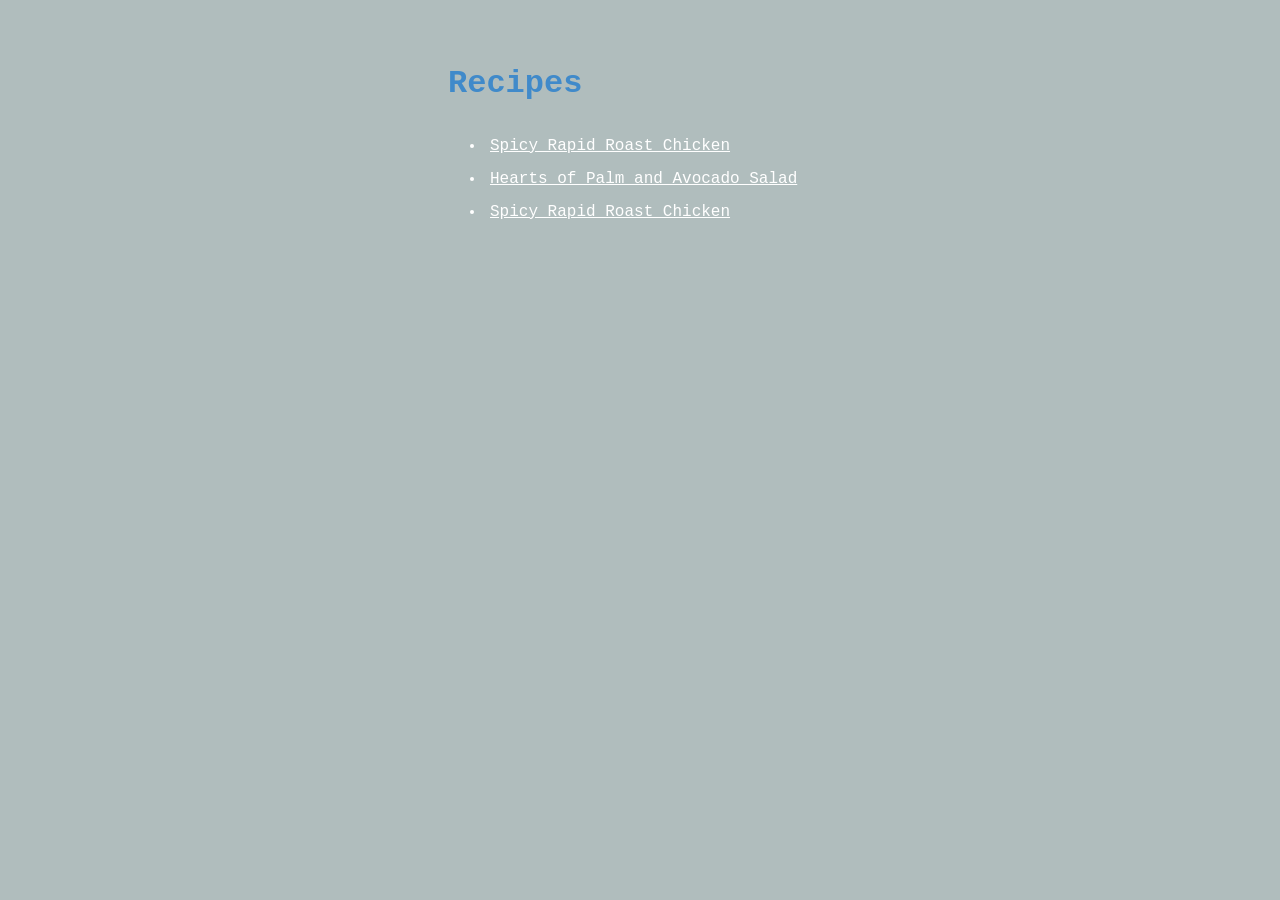
<file: index.html>
<!DOCTYPE html>
<html lan="en">
    <head>
        <meta sarchet="UTF-8">
        <link rel="stylesheet" href="style.css">
        <title>Recipes Web</title>
    </head>
    <body>
        <div class="container">
            <h1 class="title"><strong>Recipes</strong></h1>
            <ul>
                <li class="dot"><a class="anchor" href="recipe/Chicken.html">Spicy Rapid Roast Chicken</a></li>
                <li class="dot"><a class="anchor" href="recipe/salad.html">Hearts of Palm and Avocado Salad</a></li>
                <li class="dot"><a class="anchor" href="recipe/lasagna.html">Spicy Rapid Roast Chicken</a></li>
            </ul>  
        </div>
        
    </body>
</html>
</file>
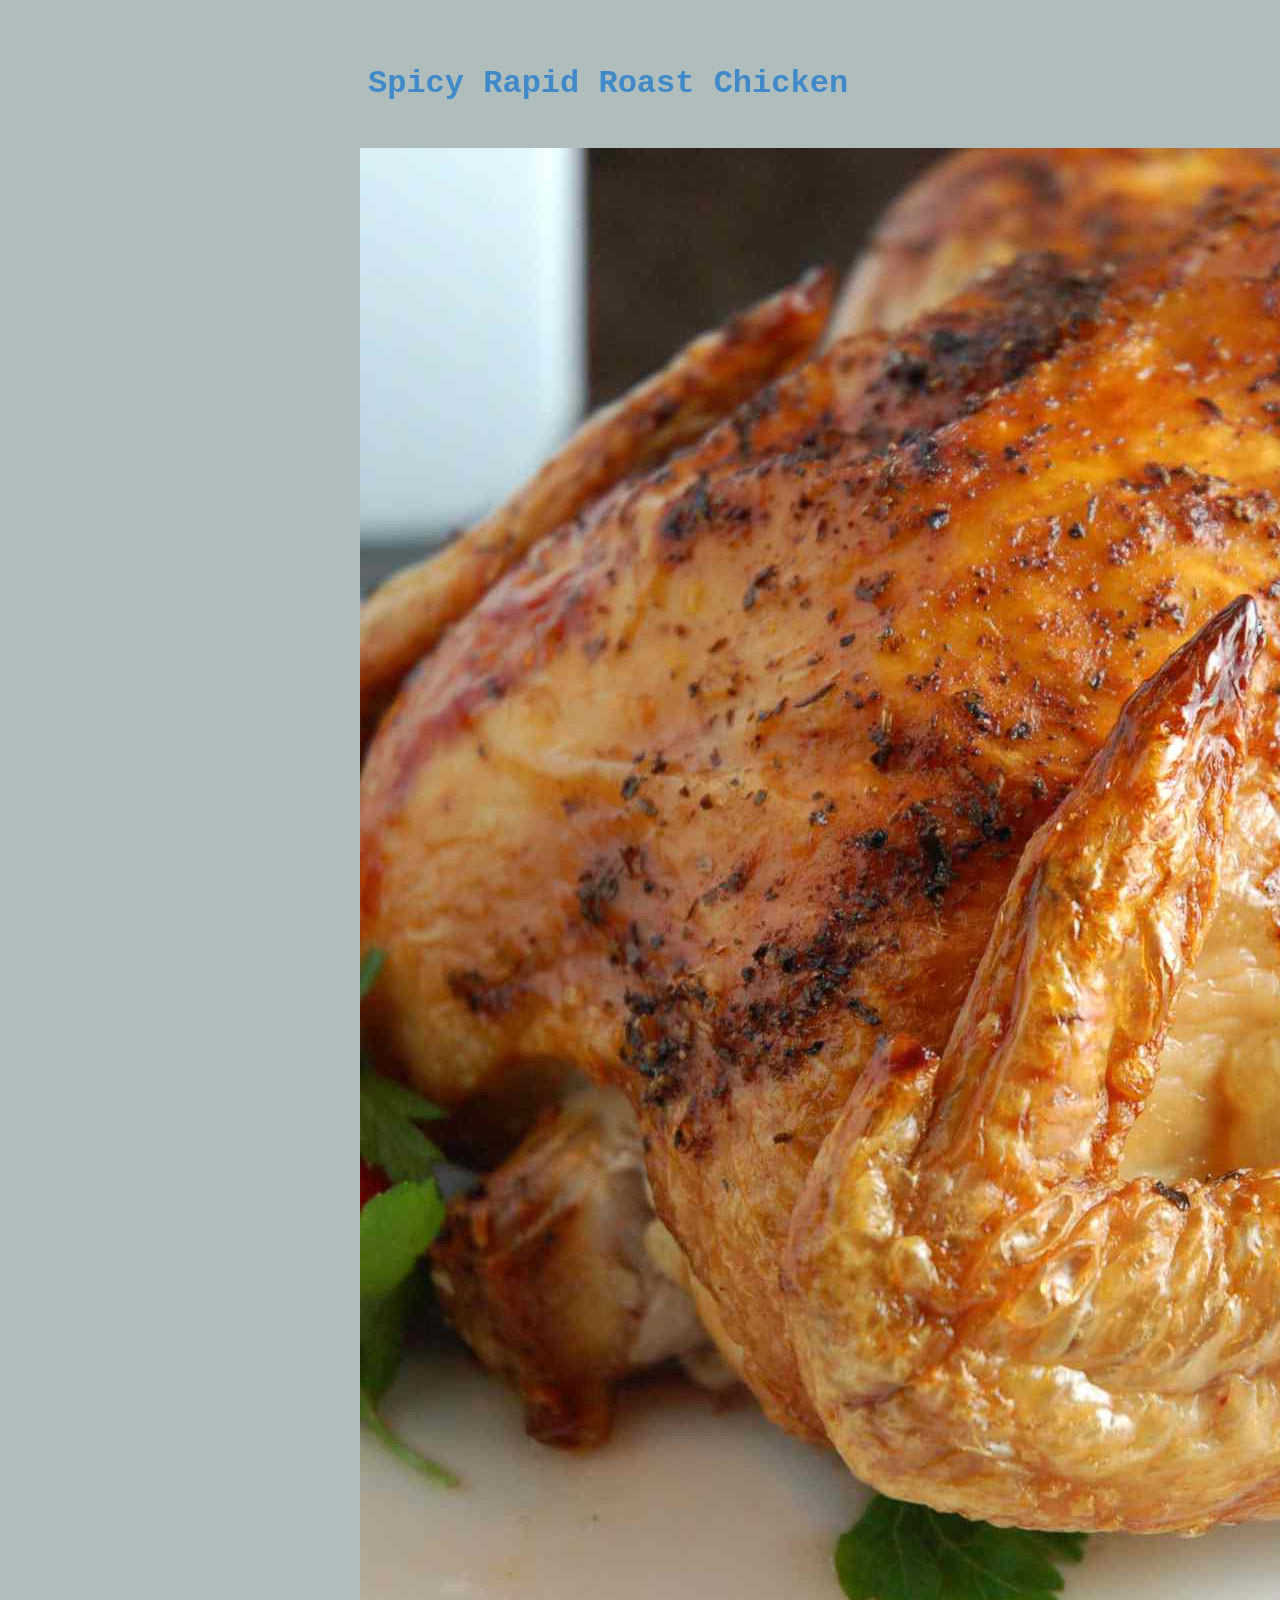
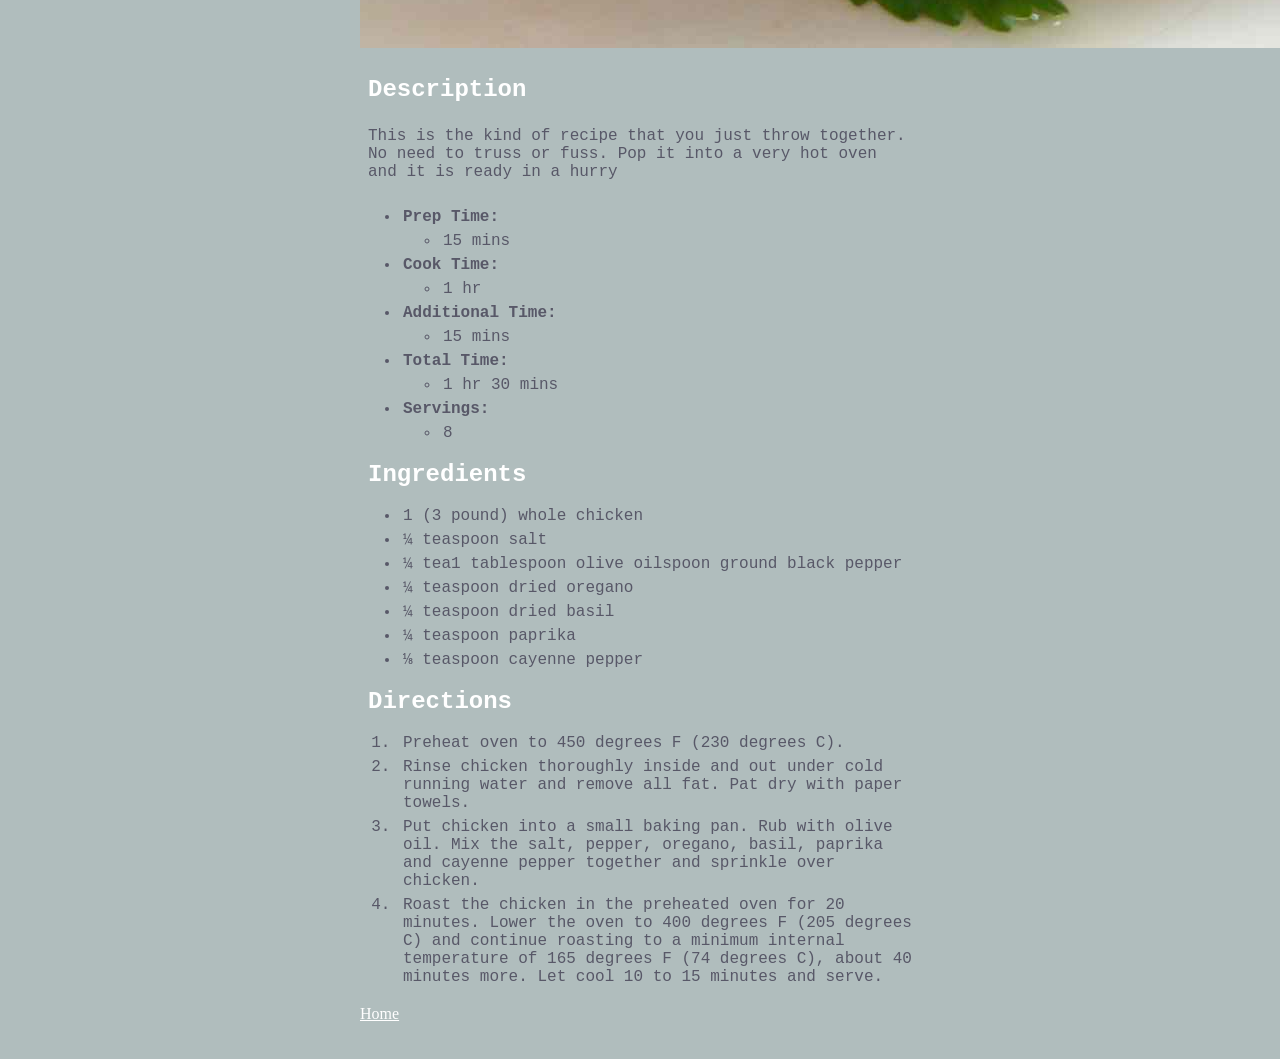
<file: recipe/Chicken.html>
<!DOCTYPE html>
<html lan="en">
    <head>
        <meta sarchet="UTF-8">
        <link rel="stylesheet" href="../style.css">
        <title>Spicy Rapid Roast Chicken</title>
    </head>
    <body>
        <h1 class="title"><strong>Spicy Rapid Roast Chicken</strong></h1>
        <img src="../images/chicken.jpg" alt="chicken" width="300">
        <h2 class="subtitle"><strong>Description</strong></h2>
        <p>This is the kind of recipe that you just throw together. No need to truss or fuss.
         Pop it into a very hot oven and it is ready in a hurry</p>
        <ul>
            <li><strong>Prep Time:</strong></li>
            <ul><li>15 mins</li></ul>
            <li><strong>Cook Time:</strong></li>
            <ul><li>1 hr</li></ul>
            <li><strong>Additional Time:</strong></li>
            <ul><li>15 mins</li></ul>
            <li><strong>Total Time:</strong></li>
            <ul><li>1 hr 30 mins</li></ul>
            <li><strong>Servings:</strong></li>
            <ul><li>8</li></ul>
        </ul>
        <h2 class="subtitle"><strong>Ingredients</strong></h2>
        <ul>
            <li>1 (3 pound) whole chicken</li>
            <li>¼ teaspoon salt</li>
            <li>¼ tea1 tablespoon olive oilspoon ground black pepper</li>
            <li>¼ teaspoon dried oregano</li>
            <li>¼ teaspoon dried basil</li>
            <li>¼ teaspoon paprika</li>
            <li>⅛ teaspoon cayenne pepper</li>
        </ul>

        <h2 class="subtitle"><strong>Directions</strong></h2>
        <ol>
            <li>Preheat oven to 450 degrees F (230 degrees C).</li>
            <li>Rinse chicken thoroughly inside and out under cold running
             water and remove all fat. Pat dry with paper towels.</li>
            <li>Put chicken into a small baking pan. Rub with olive oil. 
            Mix the salt, pepper, oregano, basil, paprika and cayenne pepper together and sprinkle 
            over chicken.</li>
            <li>Roast the chicken in the preheated oven for 20 minutes. Lower 
            the oven to 400 degrees F (205 degrees C) and continue roasting to a minimum internal 
            temperature of 165 degrees F (74 degrees C), about 40 minutes more. Let cool 10 to 15 
            minutes and serve.</li>
        </ol>
        <a class="anchor" href="../index.html">Home</a>
    </body>
</html>
</file>
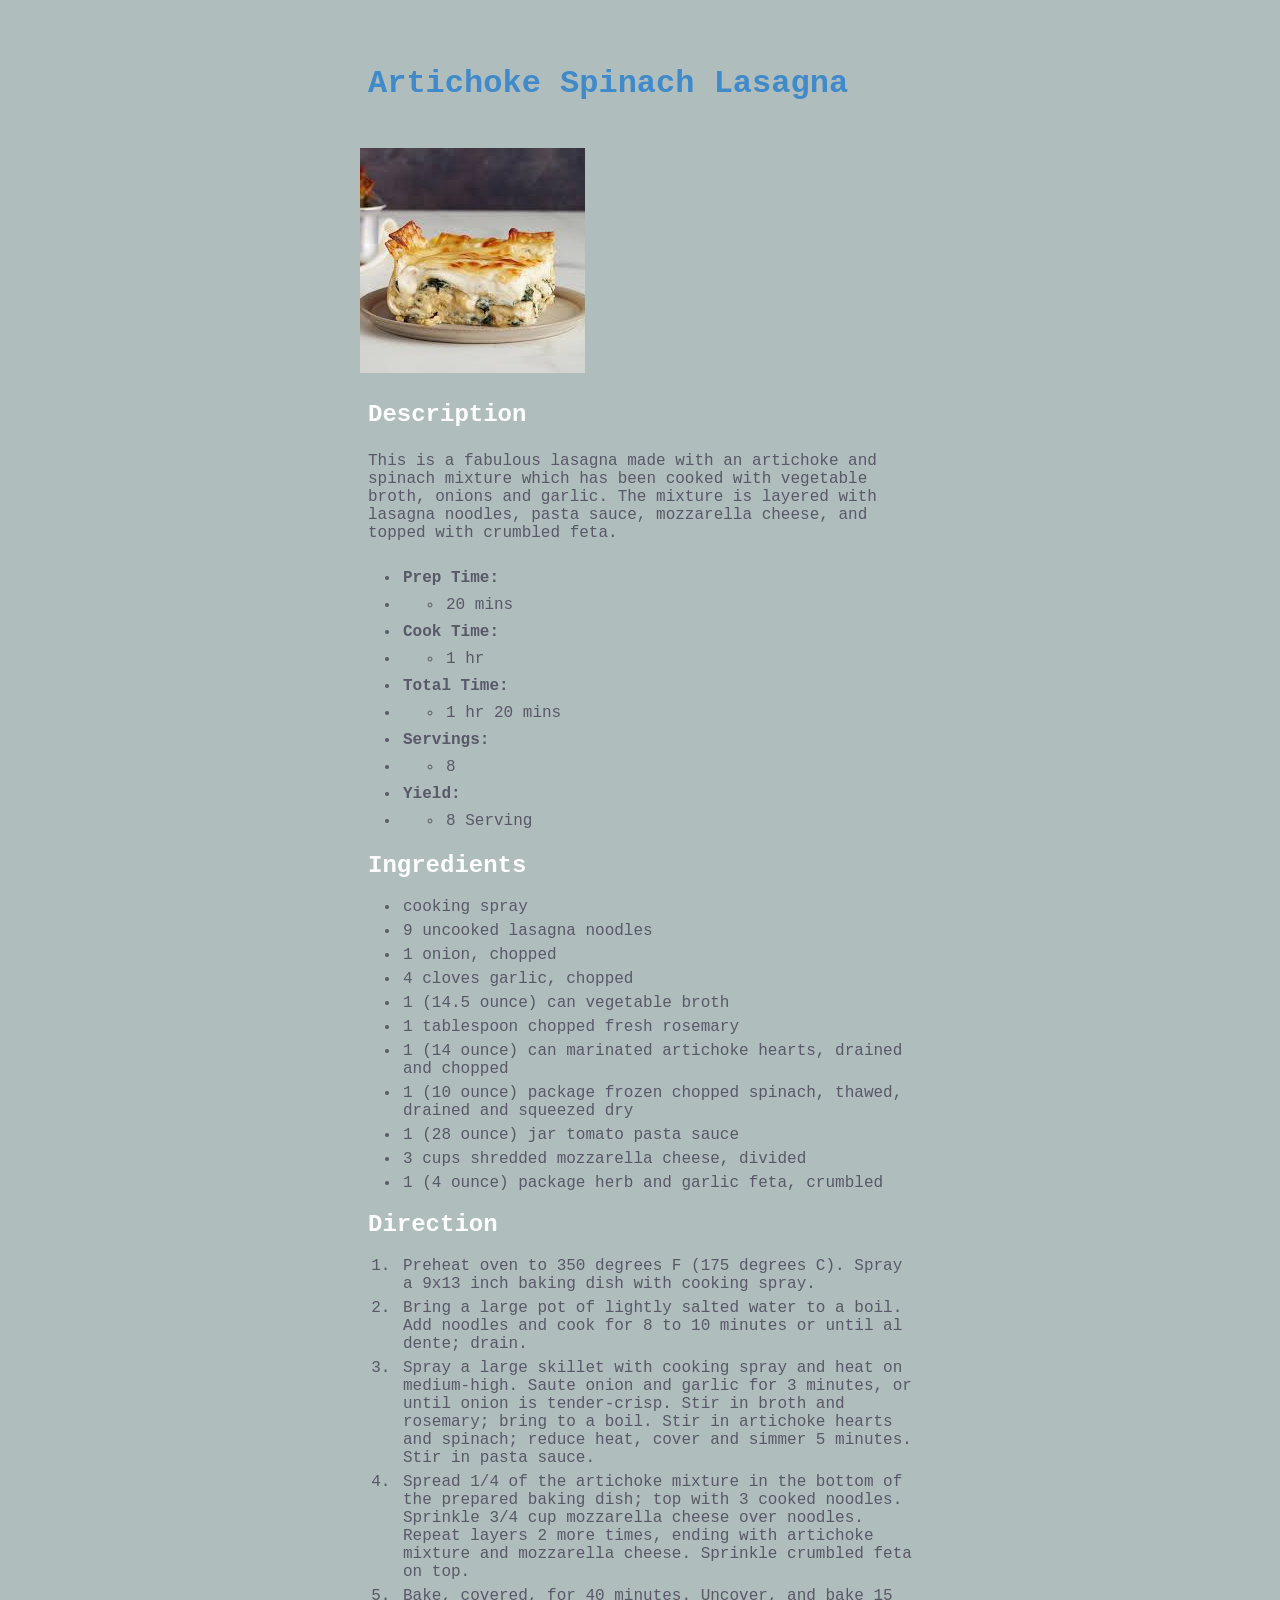
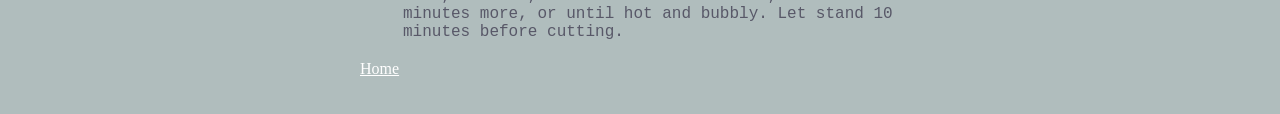
<file: recipe/lasagna.html>
<!DOCTYPE html>
<html lan="en">
    <head>
        <meta sarchet="UTF-8">
        <link rel="stylesheet" href="../style.css">
        <title>Spicy Rapid Roast Chicken</title>
    </head>
    <body>
        <h1 class="title">Artichoke Spinach Lasagna</h1>
        <img src="../images/lasagna.jpg" alt="lasagna" width="300">
        <h2 class="subtitle"><strong>Description</strong></h2>
        <p>This is a fabulous lasagna made with an artichoke and spinach 
        mixture which has been cooked with vegetable broth, onions and garlic. 
        The mixture is layered with lasagna noodles, pasta sauce, mozzarella cheese, 
        and topped with crumbled feta.</p>
        <ul>
            <li><strong>Prep Time:</strong></li>
            <li><ul><li>20 mins</li></ul></li>
            <li><strong>Cook Time:</strong></li>
            <li><ul><li>1 hr</li></ul></li>
            <li><strong>Total Time:</strong></li>
            <li><ul><li>1 hr 20 mins</li></ul></li>
            <li><strong>Servings:</strong></li>
            <li><ul><li>8</li></ul></li>
            <li><strong>Yield:</strong></li>
            <li><ul><li>8 Serving</li></ul></li>
        </ul>
        <h2 class="subtitle"><strong>Ingredients</strong></h2>
        <ul>
            <li>cooking spray</li>
            <li>9 uncooked lasagna noodles</li>
            <li>1 onion, chopped</li>
            <li>4 cloves garlic, chopped</li>
            <li>1 (14.5 ounce) can vegetable broth</li>
            <li>1 tablespoon chopped fresh rosemary</li>
            <li>1 (14 ounce) can marinated artichoke hearts, drained and chopped</li>
            <li>1 (10 ounce) package frozen chopped spinach, thawed, drained and squeezed dry</li>
            <li>1 (28 ounce) jar tomato pasta sauce</li>
            <li>3 cups shredded mozzarella cheese, divided</li>
            <li>1 (4 ounce) package herb and garlic feta, crumbled</li>
        </ul>
        <h2 class="subtitle"><strong>Direction</strong></h2>
        <ol>
            <li>Preheat oven to 350 degrees F (175 degrees C). Spray a 9x13 inch baking dish with cooking 
                spray.</li>
            <li>Bring a large pot of lightly salted water to a boil. Add noodles and cook for 8 to 10 
                minutes or until al dente; drain.</li>
            <li>Spray a large skillet with cooking spray and heat on medium-high. Saute onion and 
                garlic for 3 minutes, or until onion is tender-crisp. Stir in broth and rosemary; 
                bring to a boil. Stir in artichoke hearts and spinach; reduce heat, cover and simmer 
                5 minutes. Stir in pasta sauce.</li>
            <li>Spread 1/4 of the artichoke mixture in the bottom of the prepared baking dish; top 
                with 3 cooked noodles. Sprinkle 3/4 cup mozzarella cheese over noodles. Repeat layers 
                2 more times, ending with artichoke mixture and mozzarella cheese. Sprinkle crumbled 
                feta on top.</li>
            <li>Bake, covered, for 40 minutes. Uncover, and bake 15 minutes more, or until hot and 
                bubbly. Let stand 10 minutes before cutting.</li>
        </ol>
        <a class="anchor" href="../index.html">Home</a>
    </body>
</html>
</file>
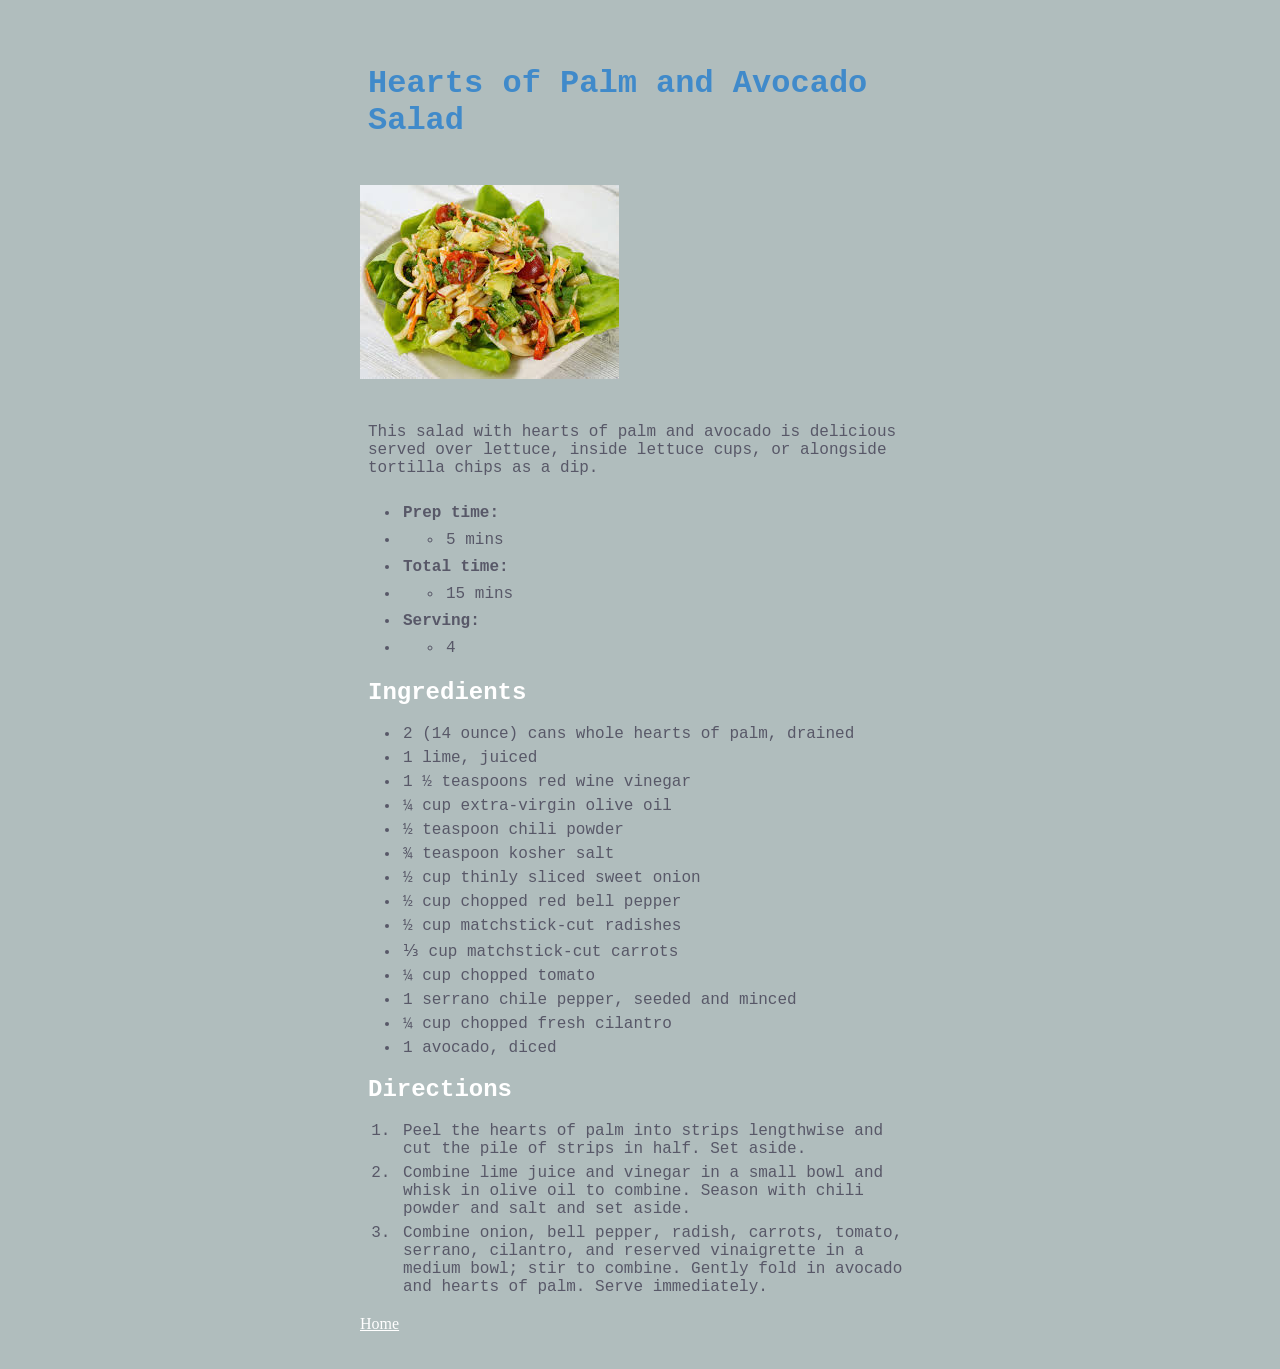
<file: recipe/salad.html>
<!DOCTYPE html>
<html lan="en">
    <head>
        <meta sarchet="UTF-8">
        <link rel="stylesheet" href="../style.css">
        <title>Hearts of Palm and Avocado Salad</title>
    </head>
    <body>
        <h1 class="title">Hearts of Palm and Avocado Salad</h1>
        <img src="../images/salad.jpg" alt="Salad" width="300">
        <p>This salad with hearts of palm and avocado is delicious served over 
        lettuce, inside lettuce cups, or alongside tortilla chips as a dip.</p>
        <ul>
            <li><strong>Prep time:</strong></li>
            <li><ul><li>5 mins</li></ul></li>
            <li><strong>Total time:</strong></li>
            <li><ul><li>15 mins</li></ul></li>
            <li><strong>Serving:</strong></li>
            <li><ul><li>4</li></ul></li>
        </ul>

        <h2 class="subtitle"><strong>Ingredients</strong></h2>
        <ul>
            <li>2 (14 ounce) cans whole hearts of palm, drained</li>
            <li>1 lime, juiced</li>
            <li>1 ½ teaspoons red wine vinegar</li>
            <li>¼ cup extra-virgin olive oil</li>
            <li>½ teaspoon chili powder</li>
            <li>¾ teaspoon kosher salt</li>
            <li>½ cup thinly sliced sweet onion</li>
            <li>½ cup chopped red bell pepper</li>
            <li>½ cup matchstick-cut radishes</li>
            <li>⅓ cup matchstick-cut carrots</li>
            <li>¼ cup chopped tomato</li>
            <li>1 serrano chile pepper, seeded and minced</li>
            <li>¼ cup chopped fresh cilantro</li>
            <li>1 avocado, diced</li>
        </ul>
        <h2 class="subtitle"><strong>Directions</strong></h2>
        <ol>
            <li>Peel the hearts of palm into strips lengthwise and cut the pile of strips in half. Set aside.</li>
            <li>Combine lime juice and vinegar in a small bowl and whisk in olive oil to combine. Season with chili
             powder and salt and set aside.</li>
            <li>Combine onion, bell pepper, radish, carrots, tomato, serrano, cilantro, and reserved vinaigrette in a 
            medium bowl; stir to combine. Gently fold in avocado and hearts of palm. Serve immediately.</li>
        </ol>
        <a class="anchor" href="../index.html">Home</a>
    </body>
</html>
</file>
<file: style.css>
* {
    box-sizing: border-box;
}

body {
    background-color:rgb(176, 189, 189);
    padding: 20px;
    width: 600px;
    margin: 16px auto;
}

.container {
    width: 400px;
    margin: 16px auto;
}

.title {
    font-family:'Courier New', Courier, monospace;
    color:rgb(64, 138, 202);
    padding: 8px;
}

.subtitle {
    color: white;
    font-family:'Courier New', Courier, monospace;
    margin: 8px;
}

p {
    font-family:'Courier New', Courier, monospace;
    color:rgb(88, 88, 104);
    padding: 8px;
}

li{
    font-family:'Courier New', Courier, monospace;
    color:rgb(88, 88, 104);
    padding: 3px;
}
.dot {
    font-family:'Courier New', Courier, monospace;
    color: white;
    margin: 5px;
    padding: 5px;
}

.anchor {
    color: white;
}

.anchor:hover {
    color: black;
}

img {
    margin: 16px auto;
    width: auto;
}
</file>
